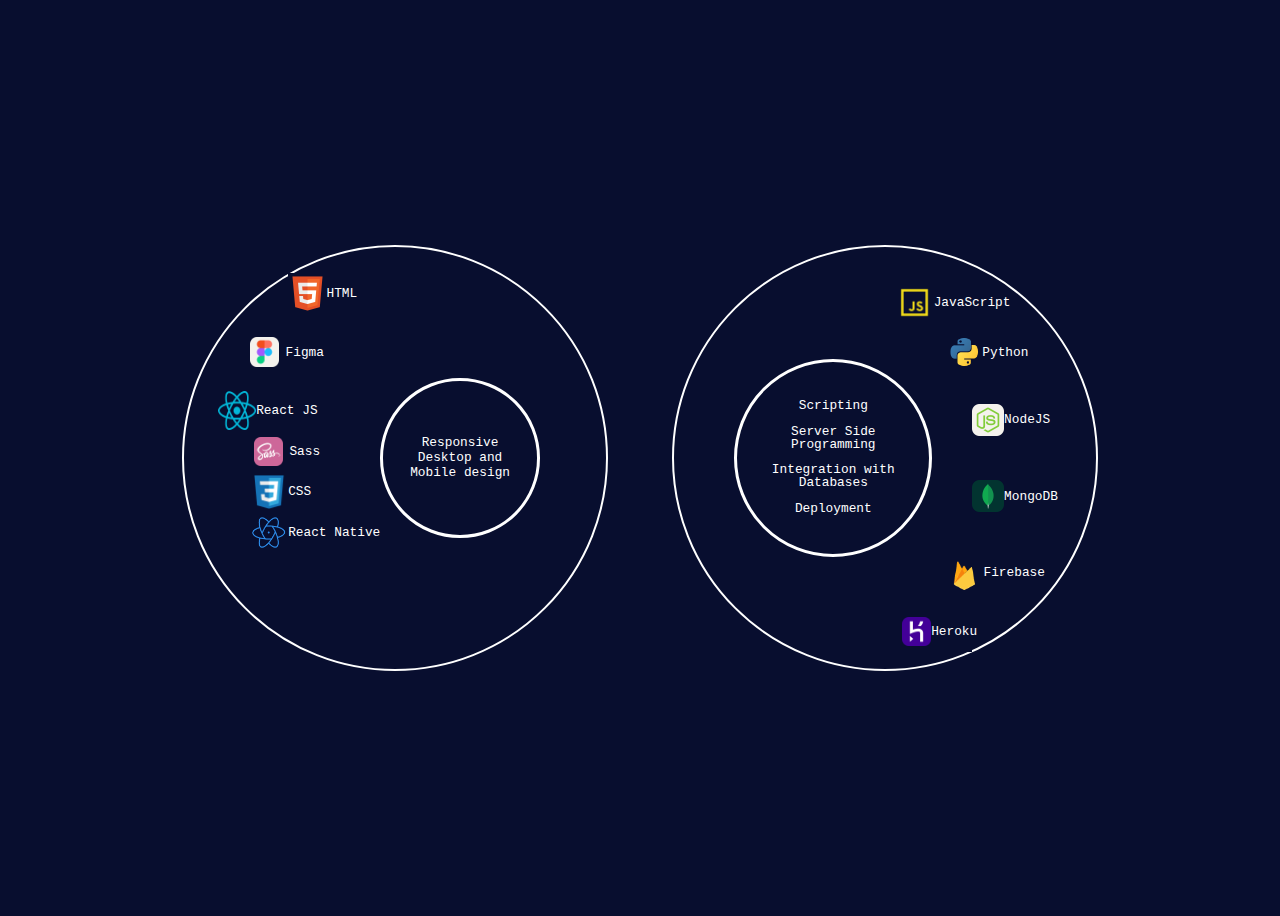
<file: index.html>
<!DOCTYPE html>
<html lang="en">
<head>
    <meta charset="UTF-8">
    <meta name="viewport" content="width=device-width, initial-scale=1.0">
    <title>Circle with Icons</title>

    <link rel="stylesheet" href="style.css">
</head>
<body>

    <section class="container">

        <!-- BIG CIRCLE -->
        <div class="bigcircle">

            <!-- ICONS -->
            <div class="icons">
                <div class="iconone">
                    <img src="./img/skills/newfrontend/htmlshield.png" alt="html" id="html">
                    <p>HTML</p>
                </div>
                <div class="icontwo">
                    <img src="./img/skills/newfrontend/figma-white-square.png" alt="figma" id="figma">
                    <p>Figma</p>
                </div>
                <div class="iconthree">
                    <img src="./img/skills/newfrontend/reactjs.png" alt="reactjs" id="reactjs">
                    <p>React JS</p>
                </div>
                <div class="iconfour">
                    <img src="./img/skills/newfrontend/sass-square.png" alt="sass" id="sass">
                    <p>Sass</p>
                </div>
                <div class="iconfive">
                    <img src="./img/skills/newfrontend/cssshield.png" alt="css" id="css">
                    <p>CSS</p>
                </div>
                <div class="iconsix">
                    <img src="./img/skills/newfrontend/react-native.png" alt="react-native" id="react-native">
                    <p>React Native</p>
                </div>
            </div>

            <!-- LITTLE CIRCLE -->
            <div class="littlecircle">
                <p>Responsive <br> Desktop and <br> Mobile design</p>
            </div>

        </div>

        <!-- BIG CIRCLE 2 -->
        <div class="bigcircletwo">

            <!-- LITTLE CIRCLE -->
            <div class="littlecircletwo">
                <div class="technologies">
                    <p>Scripting</p>
                    <p>Server Side Programming</p>
                    <p>Integration with Databases</p>
                    <p>Deployment</p>
                </div>
            </div>

            <!-- ICONS -->
            <div class="iconstwo">
                <div class="iconseven">
                    <img src="./img/skills/newfrontend/javascripthollow.png" alt="javascript" id="javascript">
                    <p>JavaScript</p>
                </div>
                <div class="iconeight">
                    <img src="./img/skills/newfrontend/python.png" alt="python" id="python">
                    <p>Python</p>
                </div>
                <div class="iconnine">
                    <img src="./img/skills/newfrontend/nodejs-light-square.png" alt="nodejs" id="nodejs">
                    <p>NodeJS</p>
                </div>
                <div class="iconten">
                    <img src="./img/skills/newfrontend/mongodb-square.png" alt="mongo" id="mongo">
                    <p>MongoDB</p>
                </div>
                <div class="iconeleven">
                    <img src="./img/skills/newfrontend/firebase.png" alt="firebase" id="firebase">
                    <p>Firebase</p>
                </div>
                <div class="icontwelve">
                    <img src="./img/skills/deployment/heroku.png" alt="heroku" id="heroku">
                    <p>Heroku</p>
                </div>
            </div>
        </div>
    </section>
    
</body>
</html>
</file>
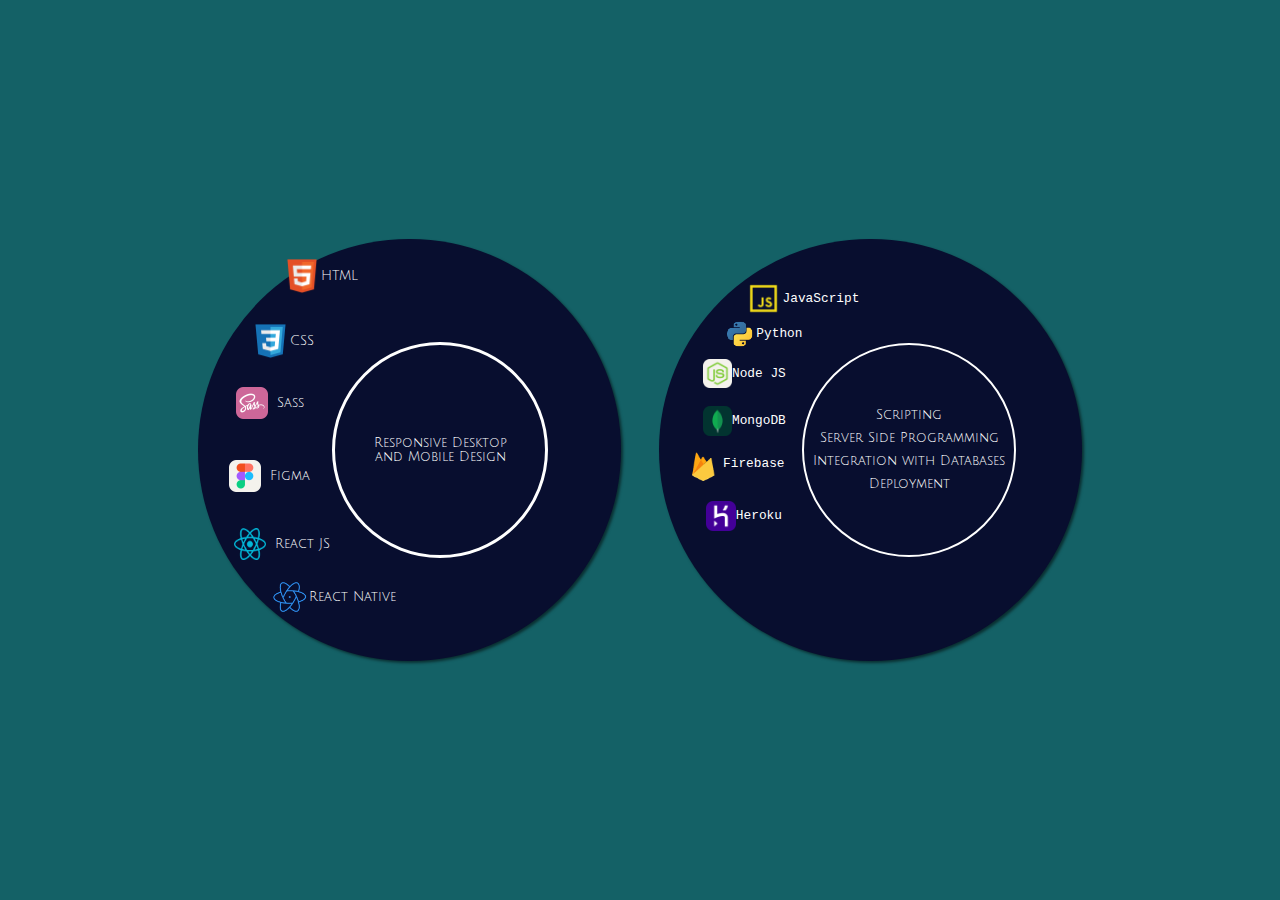
<file: home.html>
<!DOCTYPE html>
<html lang="en">
<head>
    <meta charset="UTF-8">
    <meta name="viewport" content="width=device-width, initial-scale=1.0">
    <title>Circle with Teal</title>

    <link rel="stylesheet" href="home.css">

</head>
<body>

    <section class="container">

        <!-- BIG CIRCLE -->
        <div class="bigcircle">

            <!-- ICONS -->
            <div class="icons">
                <div class="html">
                    <img src="./img/skills/newfrontend/htmlshield.png" alt="html" id="html">
                    <p>HTML</p>
                </div>

                <div class="css">
                    <img src="./img/skills/newfrontend/cssshield.png" alt="css" id="css">
                    <p>CSS</p>
                </div>

                <div class="sass">
                    <img src="./img/skills/newfrontend/sass-square.png" alt="sass" id="sass">
                    <p>Sass</p>
                </div>

                <div class="figma">
                    <img src="./img/skills/newfrontend/figma-white-square.png" alt="figma" id="figma">
                    <p>Figma</p>
                </div>

                <div class="reactjs">
                    <img src="./img/skills/newfrontend/reactjs.png" alt="reactjs" id="reactjs">
                    <p>React JS</p>
                </div>

                <div class="react-native">
                    <img src="./img/skills/newfrontend/react-native.png" alt="react-native" id="react-native">
                    <p>React Native</p>
                </div>
            </div>

            <!-- LILCIRCLE -->
            <div class="lilcircle">
                <p>Responsive Desktop <br> and Mobile Design</p>
            </div>
        </div>

        <!-- BIG CIRCLE 2 -->
        <div class="bigcircletwo">

            <div class="iconstwo">
                <!-- ICONS 2 NO DIV-->
                <div class="javascript">
                    <img src="./img/skills/newfrontend/javascripthollow.png" alt="javascript" id="javascript">
                    <p>JavaScript</p>
                </div>

                <div class="python">
                    <img src="./img/skills/newfrontend/python.png" alt="python" id="python">
                    <p>Python</p>
                </div>

                <div class="nodejs">
                    <img src="./img/skills/newfrontend/nodejs-light-square.png" alt="nodejs" id="nodejs">
                    <p>Node JS</p>
                </div>

                <div class="mongo">
                    <img src="./img/skills/newfrontend/mongodb-square.png" alt="mongo" id="mongo">
                    <p>MongoDB</p>
                </div>

                <div class="firebase">
                    <img src="./img/skills/newfrontend/firebase.png" alt="firebase" id="firebase">
                    <p>Firebase</p>
                </div>

                <div class="heroku">
                    <img src="./img/skills/deployment/heroku.png" alt="heroku" id="heroku">
                    <p>Heroku</p>
                </div>
            </div>

            <!-- LIL CIRCLE TWO -->
            <div class="lilcircletwo">
                <div class="technologies">
                    <p>Scripting</p>
                    <p>Server Side Programming</p>
                    <p>Integration with Databases</p>
                    <p>Deployment</p>
                </div>
            </div>
        </div>
    </section>
    
</body>
</html>
</file>
<file: style.css>
* {
  background-color: #080E2F;
  color: white;
}
* body .container {
  height: 100vh;
  display: flex;
  gap: 5vw;
  justify-content: center;
  align-items: center;
}
* body .container .bigcircle {
  display: flex;
  justify-content: center;
  align-items: center;
  border: 2px solid white;
  width: 33vw;
  height: 33vw;
  border-radius: 50%;
}
* body .container .bigcircle .icons {
  display: flex;
  flex-direction: column;
  justify-content: left;
  font-size: 1vw;
}
* body .container .bigcircle .icons .iconone {
  display: flex;
  align-items: center;
  font-family: "Courier New", Courier, monospace;
  margin: -10vh 0 0 3vw;
}
* body .container .bigcircle .icons .iconone #html {
  width: 3vw;
  height: 3vw;
}
* body .container .bigcircle .icons .icontwo {
  display: flex;
  align-items: center;
  gap: 0.5vw;
  font-family: "Courier New", Courier, monospace;
  font-size: 1vw;
  margin: 2vh 0 0 0vw;
}
* body .container .bigcircle .icons .icontwo #figma {
  width: 2.3vw;
  height: 2.3vw;
}
* body .container .bigcircle .icons .iconthree {
  display: flex;
  align-items: center;
  font-family: "Courier New", Courier, monospace;
  font-size: 1vw;
  margin: 2vh 0 0 -2.5vw;
}
* body .container .bigcircle .icons .iconthree #reactjs {
  width: 3vw;
  height: 3vw;
}
* body .container .bigcircle .icons .iconfour {
  display: flex;
  align-items: center;
  gap: 0.5vw;
  font-family: "Courier New", Courier, monospace;
  font-size: 1vw;
  margin: 0 0 0 0.3vw;
}
* body .container .bigcircle .icons .iconfour #sass {
  width: 2.3vw;
  height: 2.3vw;
}
* body .container .bigcircle .icons .iconfive {
  display: flex;
  align-items: center;
  font-family: "Courier New", Courier, monospace;
  font-size: 1vw;
}
* body .container .bigcircle .icons .iconfive #css {
  width: 3vw;
  height: 3vw;
}
* body .container .bigcircle .icons .iconsix {
  display: flex;
  align-items: center;
  font-family: "Courier New", Courier, monospace;
  font-size: 1vw;
}
* body .container .bigcircle .icons .iconsix #react-native {
  width: 3vw;
  height: 3vw;
}
* body .container .bigcircle .littlecircle {
  font-family: "Courier New", Courier, monospace;
  font-size: 1vw;
  border: 3px solid white;
  width: 12vw;
  height: 12vw;
  border-radius: 50%;
  display: flex;
  justify-content: center;
  align-items: center;
  text-align: center;
  position: static;
}
* body .container .bigcircletwo {
  display: flex;
  justify-content: center;
  gap: 3vh;
  align-items: center;
  border: 2px solid white;
  width: 33vw;
  height: 33vw;
  border-radius: 50%;
}
* body .container .bigcircletwo .littlecircletwo {
  font-family: "Courier New", Courier, monospace;
  font-size: 1vw;
  border: 3px solid white;
  width: 15vw;
  height: 15vw;
  border-radius: 50%;
  display: flex;
  flex-direction: column;
  justify-content: center;
  align-items: center;
  text-align: center;
  position: static;
  margin: 0 0 0 -5vw;
}
* body .container .bigcircletwo .littlecircletwo .technologies {
  width: 65%;
  line-height: 1;
}
* body .container .bigcircletwo .iconstwo {
  display: flex;
  flex-direction: column;
  justify-content: left;
  margin: 6vh 0 0 0;
}
* body .container .bigcircletwo .iconstwo .iconseven {
  display: flex;
  align-items: center;
  font-family: "Courier New", Courier, monospace;
  font-size: 1vw;
  margin: -4vh 0 0 -5vw;
  background-color: yellowgreen;
  width: 0vw;
}
* body .container .bigcircletwo .iconstwo .iconseven #javascript {
  width: 3vw;
  height: 3vw;
}
* body .container .bigcircletwo .iconstwo .iconeight {
  display: flex;
  align-items: center;
  font-family: "Courier New", Courier, monospace;
  font-size: 1vw;
  margin: 1vh 0 0 -1vw;
  width: 0vw;
}
* body .container .bigcircletwo .iconstwo .iconeight #python {
  width: 2.8vw;
  height: 2.8vw;
}
* body .container .bigcircletwo .iconstwo .iconnine {
  display: flex;
  align-items: center;
  font-family: "Courier New", Courier, monospace;
  font-size: 1vw;
  margin: 3vh 0 0 1vw;
  width: 0vw;
}
* body .container .bigcircletwo .iconstwo .iconnine #nodejs {
  width: 2.5vw;
  height: 2.5vw;
}
* body .container .bigcircletwo .iconstwo .iconten {
  display: flex;
  align-items: center;
  font-family: "Courier New", Courier, monospace;
  font-size: 1vw;
  margin: 4vh 0 0 1vw;
  width: 0vw;
}
* body .container .bigcircletwo .iconstwo .iconten #mongo {
  width: 2.5vw;
  height: 2.5vw;
}
* body .container .bigcircletwo .iconstwo .iconeleven {
  display: flex;
  align-items: center;
  font-family: "Courier New", Courier, monospace;
  font-size: 1vw;
  margin: 4vh 0 0 -1vw;
  width: 0vw;
}
* body .container .bigcircletwo .iconstwo .iconeleven #firebase {
  width: 3vw;
  height: 3vw;
}
* body .container .bigcircletwo .iconstwo .icontwelve {
  display: flex;
  align-items: center;
  font-family: "Courier New", Courier, monospace;
  font-size: 1vw;
  margin: 2vh 0 0 -4.5vw;
  width: 0vw;
}
* body .container .bigcircletwo .iconstwo .icontwelve #heroku {
  width: 2.3vw;
  height: 2.3vw;
}/*# sourceMappingURL=style.css.map */
</file>
<file: home.css>
@import url("https://fonts.googleapis.com/css2?family=Inter:wght@300;400;700&family=Julius+Sans+One&family=Roboto:wght@900&display=swap");
* {
  margin: 0;
}
* body .container {
  height: 100vh;
  display: flex;
  justify-content: center;
  align-items: center;
  gap: 3vw;
  background-color: #146166;
}
* body .container .bigcircle {
  width: 33vw;
  height: 33vw;
  border-radius: 50%;
  display: flex;
  justify-content: center;
  align-items: center;
  background-color: #080E2F;
  box-shadow: 2px 2px 3px rgba(0, 0, 0, 0.521);
}
* body .container .bigcircle .icons {
  display: flex;
  flex-direction: column;
  justify-content: center;
  align-items: center;
  margin: 0 0 -12vh 0;
}
* body .container .bigcircle .icons .html {
  display: flex;
  justify-content: center;
  align-items: center;
  margin: -15vh -3vw 0 0;
}
* body .container .bigcircle .icons .html #html {
  width: 3vw;
  height: 3vw;
}
* body .container .bigcircle .icons .html p {
  color: white;
  font-size: 1vw;
  font-family: "Julius Sans One", sans-serif;
}
* body .container .bigcircle .icons .css {
  display: flex;
  justify-content: center;
  align-items: center;
  margin: 3vh 0 0 -3vw;
}
* body .container .bigcircle .icons .css #css {
  width: 3vw;
  height: 3vw;
}
* body .container .bigcircle .icons .css p {
  color: white;
  font-size: 1vw;
  font-family: "Julius Sans One", sans-serif;
}
* body .container .bigcircle .icons .sass {
  display: flex;
  justify-content: center;
  align-items: center;
  gap: 1vh;
  margin: 3vh 0 0 -5vw;
}
* body .container .bigcircle .icons .sass #sass {
  width: 2.5vw;
  height: 2.5vw;
}
* body .container .bigcircle .icons .sass p {
  color: white;
  font-size: 1vw;
  font-family: "Julius Sans One", sans-serif;
}
* body .container .bigcircle .icons .figma {
  display: flex;
  justify-content: center;
  align-items: center;
  gap: 1vh;
  margin: 4.5vh 0 0 -5vw;
}
* body .container .bigcircle .icons .figma #figma {
  width: 2.5vw;
  height: 2.5vw;
}
* body .container .bigcircle .icons .figma p {
  color: white;
  font-size: 1vw;
  font-family: "Julius Sans One", sans-serif;
}
* body .container .bigcircle .icons .reactjs {
  display: flex;
  justify-content: center;
  align-items: center;
  gap: 1vh;
  margin: 4vh 0 0 -3vw;
}
* body .container .bigcircle .icons .reactjs #reactjs {
  width: 2.5vw;
  height: 2.5vw;
}
* body .container .bigcircle .icons .reactjs p {
  color: white;
  font-size: 1vw;
  font-family: "Julius Sans One", sans-serif;
}
* body .container .bigcircle .icons .react-native {
  display: flex;
  justify-content: center;
  align-items: center;
  margin: 2vh -5vw 0 0;
}
* body .container .bigcircle .icons .react-native #react-native {
  width: 3vw;
  height: 3vw;
}
* body .container .bigcircle .icons .react-native p {
  color: white;
  font-size: 1vw;
  font-family: "Julius Sans One", sans-serif;
}
* body .container .bigcircle .lilcircle {
  border: 3px solid white;
  border-radius: 50%;
  width: 15vw;
  height: 15vw;
  display: flex;
  justify-content: center;
  align-items: center;
  background-color: #080E2F;
  font-family: "Julius Sans One", sans-serif;
  text-align: center;
  padding: 1vh;
}
* body .container .bigcircle .lilcircle p {
  color: white;
  font-size: 1vw;
}
* body .container .bigcircletwo {
  width: 33vw;
  height: 33vw;
  border-radius: 50%;
  display: flex;
  justify-content: center;
  align-items: center;
  background-color: #080E2F;
  box-shadow: 2px 2px 3px rgba(0, 0, 0, 0.521);
}
* body .container .bigcircletwo .lilcircletwo {
  border: 2px solid white;
  border-radius: 50%;
  width: 15vw;
  height: 15vw;
  display: flex;
  justify-content: center;
  align-items: center;
  background-color: #080E2F;
  font-family: "Julius Sans One", sans-serif;
  text-align: center;
  padding: 1vh;
}
* body .container .bigcircletwo .lilcircletwo .technologies {
  display: flex;
  flex-direction: column;
  justify-content: center;
  align-items: center;
  gap: 1vh;
}
* body .container .bigcircletwo .lilcircletwo p {
  color: white;
  font-size: 1vw;
}
* body .container .iconstwo {
  margin: 0 0 -5vh 0;
}
* body .container .iconstwo .javascript {
  display: flex;
  justify-content: center;
  align-items: center;
  margin: -15vh -6vw 0 0;
}
* body .container .iconstwo .javascript #javascript {
  width: 3vw;
  height: 3vw;
}
* body .container .iconstwo .javascript p {
  color: white;
  font-size: 1vw;
  font-family: "Courier New", Courier, monospace;
}
* body .container .iconstwo .python {
  display: flex;
  justify-content: center;
  align-items: center;
}
* body .container .iconstwo .python #python {
  width: 2.5vw;
  height: 2.5vw;
}
* body .container .iconstwo .python p {
  color: white;
  font-size: 1vw;
  font-family: "Julius Sans One", sans-serif;
  font-family: "Courier New", Courier, monospace;
}
* body .container .iconstwo .nodejs {
  display: flex;
  justify-content: center;
  align-items: center;
  margin: 1vh 0 0 -3vw;
}
* body .container .iconstwo .nodejs #nodejs {
  width: 2.3vw;
  height: 2.3vw;
}
* body .container .iconstwo .nodejs p {
  color: white;
  font-size: 1vw;
  font-family: "Julius Sans One", sans-serif;
  font-family: "Courier New", Courier, monospace;
}
* body .container .iconstwo .mongo {
  display: flex;
  justify-content: center;
  align-items: center;
  margin: 2vh 0 0 -3vw;
}
* body .container .iconstwo .mongo #mongo {
  width: 2.3vw;
  height: 2.3vw;
}
* body .container .iconstwo .mongo p {
  color: white;
  font-size: 1vw;
  font-family: "Julius Sans One", sans-serif;
  font-family: "Courier New", Courier, monospace;
}
* body .container .iconstwo .firebase {
  display: flex;
  justify-content: center;
  align-items: center;
  margin: 1vh 0 0 -4.5vw;
}
* body .container .iconstwo .firebase #firebase {
  width: 3vw;
  height: 3vw;
}
* body .container .iconstwo .firebase p {
  color: white;
  font-size: 1vw;
  font-family: "Julius Sans One", sans-serif;
  font-family: "Courier New", Courier, monospace;
}
* body .container .iconstwo .heroku {
  display: flex;
  justify-content: center;
  align-items: center;
  margin: 2vh 0 0 -3vw;
}
* body .container .iconstwo .heroku #heroku {
  width: 2.3vw;
  height: 2.3vw;
}
* body .container .iconstwo .heroku p {
  color: white;
  font-size: 1vw;
  font-family: "Julius Sans One", sans-serif;
  font-family: "Courier New", Courier, monospace;
}/*# sourceMappingURL=home.css.map */
</file>
